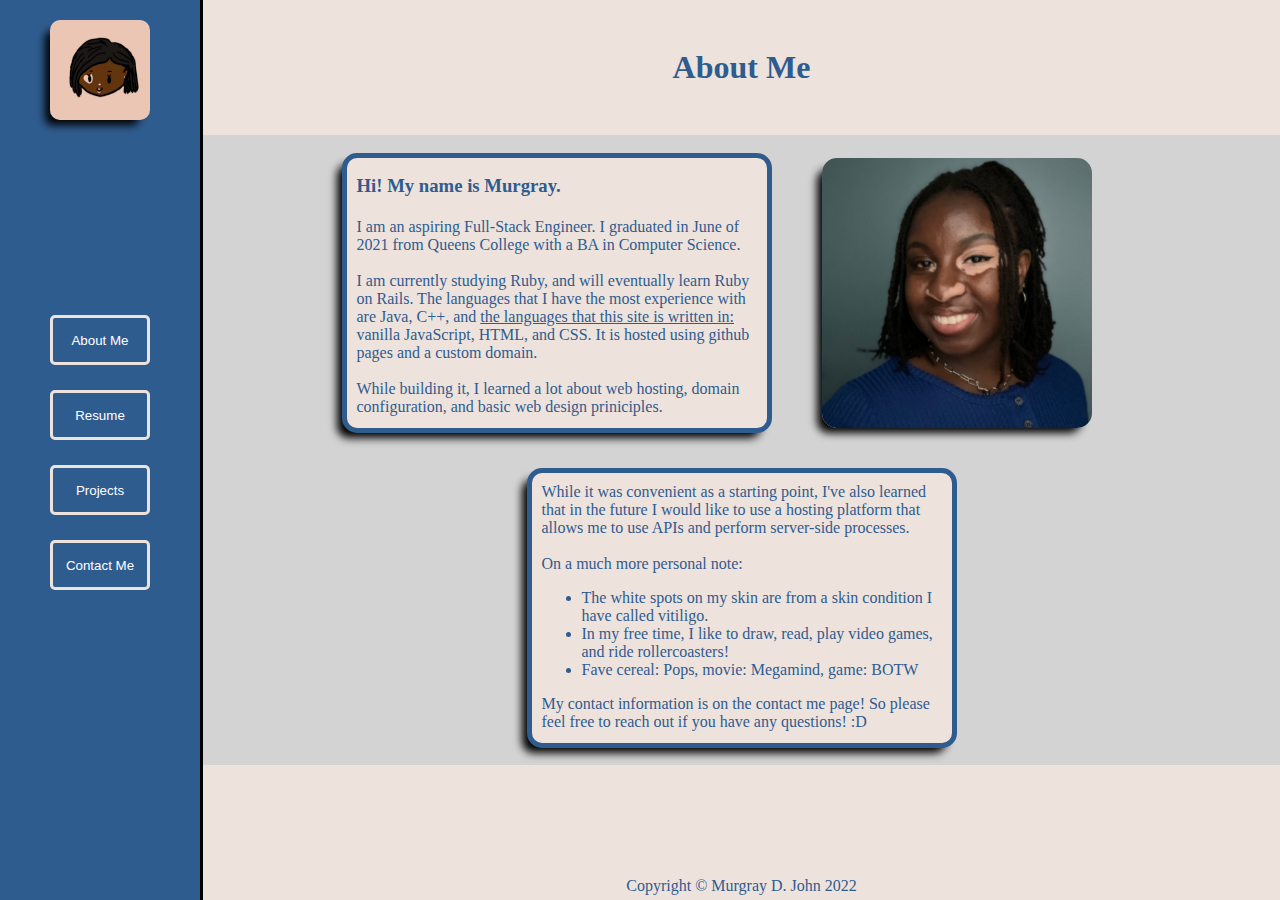
<file: index.html>
<!DOCTYPE html>
<html lang="en-US">
    <head>
        <meta charset="UTF-8">
        <link rel="stylesheet" href="css_files/styles.css">
        <link rel="apple-touch-icon" sizes="180x180" href="images/logos/apple-touch-icon.png">
        <link rel="icon" type="image/png" sizes="32x32" href="images/logos/favicon-32x32.png">
        <link rel="icon" type="image/png" sizes="16x16" href="images/logos/favicon-16x16.png">
        <link rel="manifest" href="site.webmanifest">

        <script type="text/javascript">
            const on_index = true;
        </script>
        <script src="js_files/scripts.js" defer></script>

        <title>Murgray.com</title>
    </head>
    <body>
        <div id="navbar">
            <img src="images/logos/Murgray_site_icon.png" alt="Illustrated face of Murgray" id="site-icon" class="grow shrink">
            <div id="navbar-buttons">
                <button type="button" id="about-btn" class="navbar-button grow shrink">About Me</button>
                <button type="button" id="resume-btn" class="navbar-button grow shrink">Resume</button>
                <button type="button" id="project-btn" class="navbar-button grow shrink">Projects</button>
                <button type="button" id="contact-btn" class="navbar-button grow shrink">Contact Me</button>
            </div>
        </div>

        <div id="main-page">
            <header>
                <h1>About Me</h1>
            </header>
    
    
            
            <div id="content-area">
                <!--Content is appended here-->
                <div id="about-me" class="about-cards grow shrink">
                    <h3 id="greeting">Hi! My name is Murgray.</h3>
                    <p id="about-me-text">
                        <br>
                        I am an aspiring Full-Stack Engineer. 
                        I graduated in June of 2021 from Queens College with a BA in Computer Science.
                        <br>
                        <br>
                        I am currently studying Ruby, and will eventually learn Ruby on Rails. 
                        The languages that I have the most experience with are Java, C++, and 
                        <a href="https://github.com/MurgrayDJ/murgraydj.github.io" target="_blank" id="files-link">
                            the languages that this site is written in: 
                        </a>
                        vanilla JavaScript, HTML, and CSS. It is hosted using 
                        github pages and a custom domain.
                        <br>
                        <br>
                        While building it, I learned a lot about web hosting, domain configuration, and 
                        basic web design priniciples.
                    </p>
                </div>
                <img src="images/selfie_resized.png" id="selfie" class="grow shrink">
                <div id="about-code" class="about-cards grow shrink">
                    <p id="code-card-text">
                        While it was convenient as a starting point, I've also learned that in the future I 
                        would like to use a hosting platform that allows me to use APIs and perform 
                        server-side processes.
                        <br>
                        <br>
                        On a much more personal note:
                        <ul>
                            <li>The white spots on my skin are from a skin condition I have called vitiligo.</li>
                            <li>In my free time, I like to draw, read, play video games, and ride rollercoasters! </li>
                            <li>Fave cereal: Pops, movie: Megamind, game: BOTW</li>
                        </ul>  
                        My contact information is on the contact me page! So please feel free to reach out if 
                        you have any questions! :D
                    </p>
                </div>
            </div>
    
            <footer>
                <p id="copyright">Copyright &#169; Murgray D. John 2022</p>
            </footer>
        </div>

    </body>
</html>
</file>
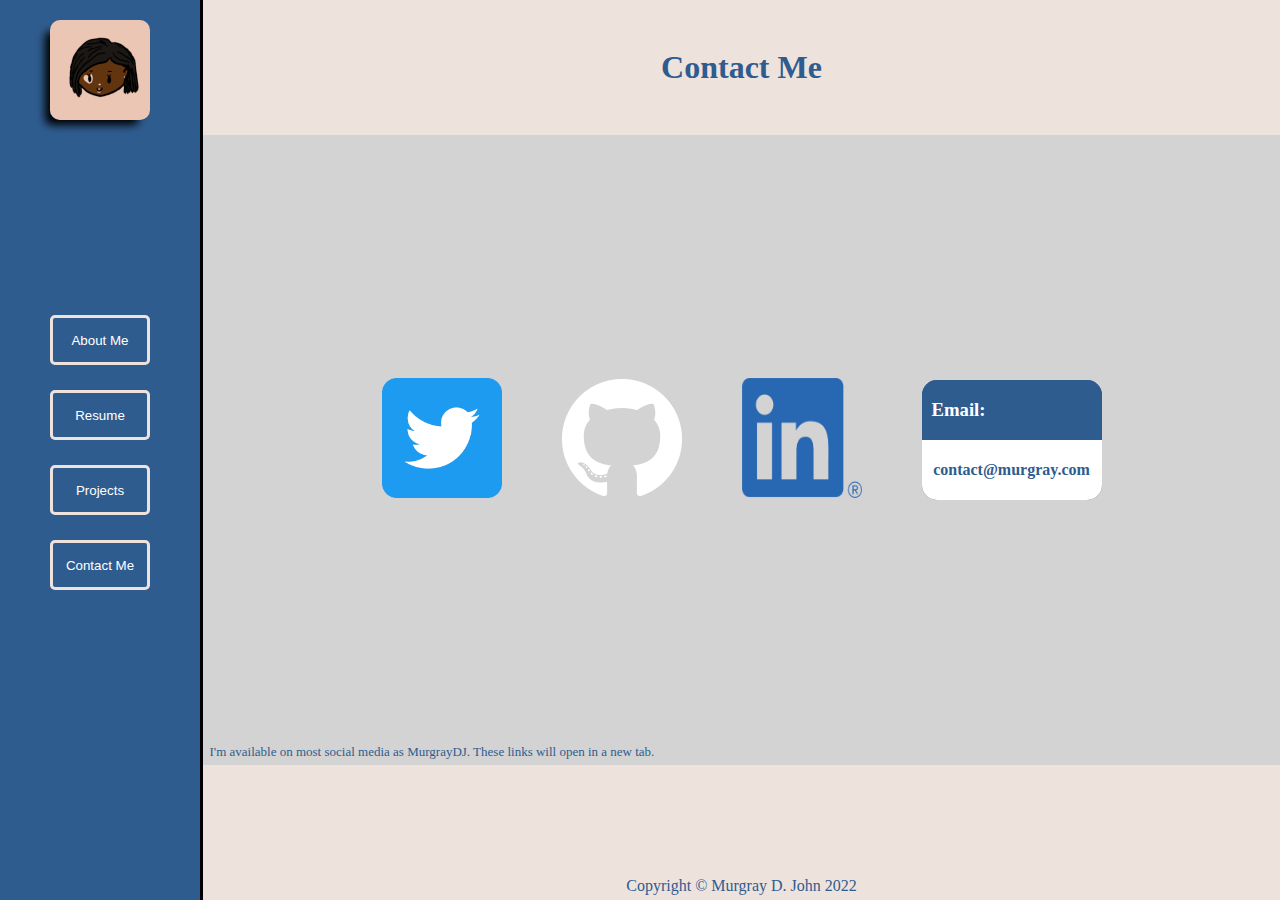
<file: html_files/contact.html>
<!DOCTYPE html>
<html lang="en-US">
    <head>
        <meta charset="UTF-8">
        <link rel="stylesheet" href="../css_files/styles.css">
        <link rel="apple-touch-icon" sizes="180x180" href="../images/logos/apple-touch-icon.png">
        <link rel="icon" type="image/png" sizes="32x32" href="../images/logos/favicon-32x32.png">
        <link rel="icon" type="image/png" sizes="16x16" href="../images/logos/favicon-16x16.png">
        <link rel="manifest" href="../site.webmanifest">

        <script type="text/javascript">
            const on_index = false;
        </script>
        <script src="../js_files/scripts.js" defer></script>

        <title>Murgray.com</title>
    </head>
    <body>
        <div id="navbar">
            <img src="../images/logos/Murgray_site_icon.png" alt="Illustrated face of Murgray" id="site-icon" class="grow shrink">
            <div id="navbar-buttons">
                <button type="button" id="about-btn" class="navbar-button grow shrink">About Me</button>
                <button type="button" id="resume-btn" class="navbar-button grow shrink">Resume</button>
                <button type="button" id="project-btn" class="navbar-button grow shrink">Projects</button>
                <button type="button" id="contact-btn" class="navbar-button grow shrink">Contact Me</button>
            </div>
        </div>

        <div id="main-page">
            <header>
                <h1>Contact Me</h1>
            </header>
    
    
            
            <div id="content-area">
                <!--Content is appended here-->
                <div id="social-content">
                    <div id="app-container">
                        <a href="https://twitter.com/MurgrayDJ" target="_blank" class="social-link">
                            <img alt="Twitter Logo" src="../images/logos/Twitter social icons - rounded square - blue.png" class="social-logos grow shrink">
                        </a>
                        
                        <a href="https://github.com/MurgrayDJ" target="_blank" class="social-link">
                            <img alt="Github Logo" src="../images/logos/GitHub-Mark-Light-120px-plus.png" class="social-logos grow shrink">
                        </a>
                        
                        <a href="https://www.linkedin.com/in/murgraydj/" target="_blank" class="social-link">
                            <img alt="LinkedIn Logo" src="../images/logos/LI-In-Bug.png" class="social-logos grow shrink">
                        </a>
                        
                        <div id="email-me" class="social-logos social-link grow shrink">
                            <div id="email-label"><h3>Email:</h3></div>
                            <!-- Email: contact@murgray.com -->
                            <div id="email-address">contact@murgray.com</div>
                        </div>
                    </div>
                    
                    <p id="social-msg">&nbsp; I'm available on most social media as MurgrayDJ. These links will open in a new tab.</p>
                </div>
            </div>
            
            
            
            <footer>
                <p id="copyright">Copyright &#169; Murgray D. John 2022</p>
            </footer>
        </div>

    </body>
</html>
</file>
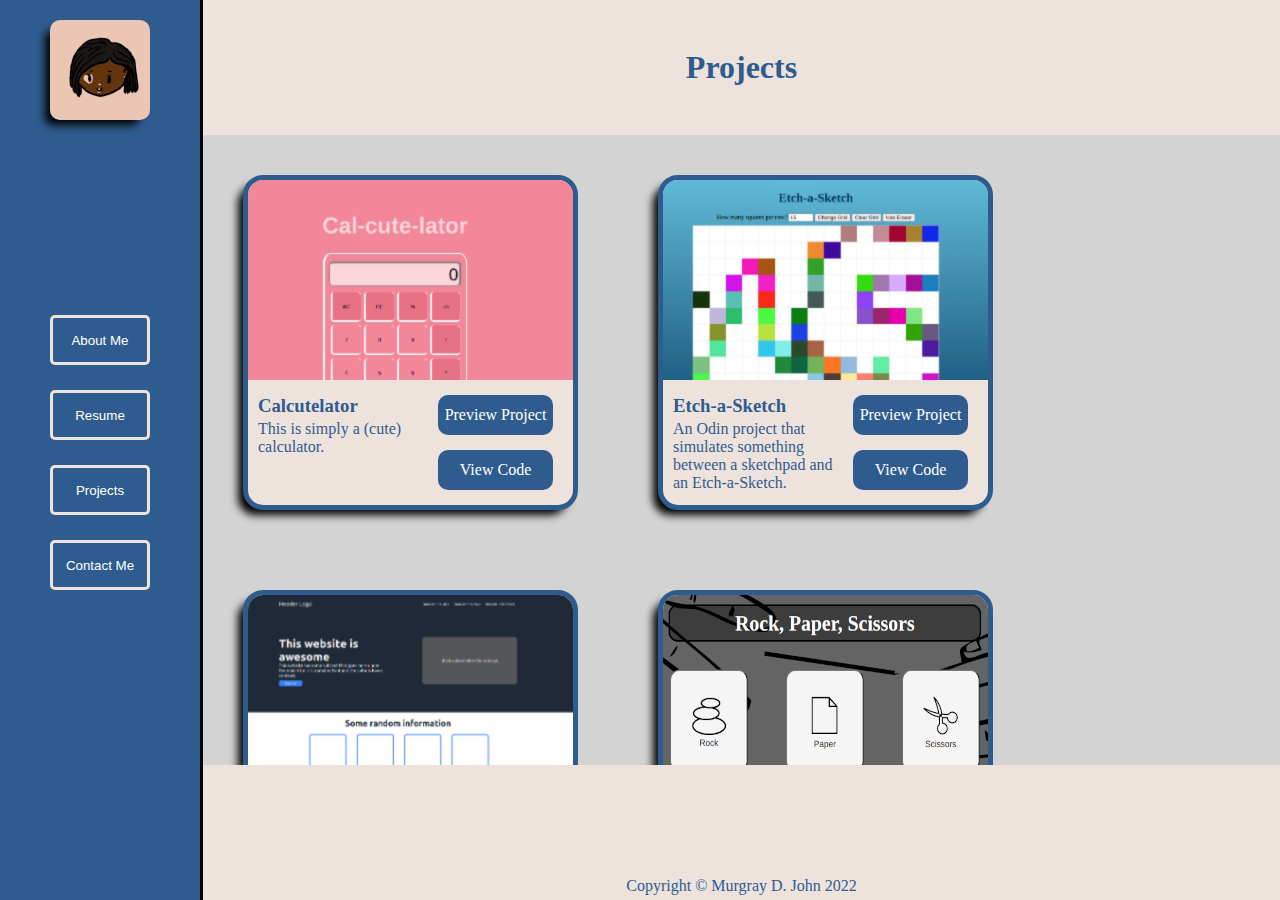
<file: html_files/projects.html>
<!DOCTYPE html>
<html lang="en-US">
    <head>
        <meta charset="UTF-8">
        <link rel="stylesheet" href="../css_files/styles.css">
        <link rel="apple-touch-icon" sizes="180x180" href="../images/logos/apple-touch-icon.png">
        <link rel="icon" type="image/png" sizes="32x32" href="../images/logos/favicon-32x32.png">
        <link rel="icon" type="image/png" sizes="16x16" href="../images/logos/favicon-16x16.png">
        <link rel="manifest" href="../site.webmanifest">

        <script type="text/javascript">
            const on_index = false;
        </script>
        <script src="../js_files/project-data.js" defer></script>
        <script src="../js_files/scripts.js" defer></script>

        <title>Murgray.com</title>
    </head>
    <body>
        <div id="navbar">
            <img src="../images/logos/Murgray_site_icon.png" alt="Illustrated face of Murgray" id="site-icon" class="grow">
            <div id="navbar-buttons">
                <button type="button" id="about-btn" class="navbar-button grow shrink">About Me</button>
                <button type="button" id="resume-btn" class="navbar-button grow shrink">Resume</button>
                <button type="button" id="project-btn" class="navbar-button grow shrink">Projects</button>
                <button type="button" id="contact-btn" class="navbar-button grow shrink">Contact Me</button>
            </div>
        </div>

        <div id="main-page">
            <header>
                <h1>Projects</h1>
            </header>
    
    
            
            <div id="content-area">
                <!--Content is appended here-->
                <div id="project-group"></div>
            </div>
    
            <footer>
                <p id="copyright">Copyright &#169; Murgray D. John 2022</p>
            </footer>
        </div>

    </body>
</html>
</file>
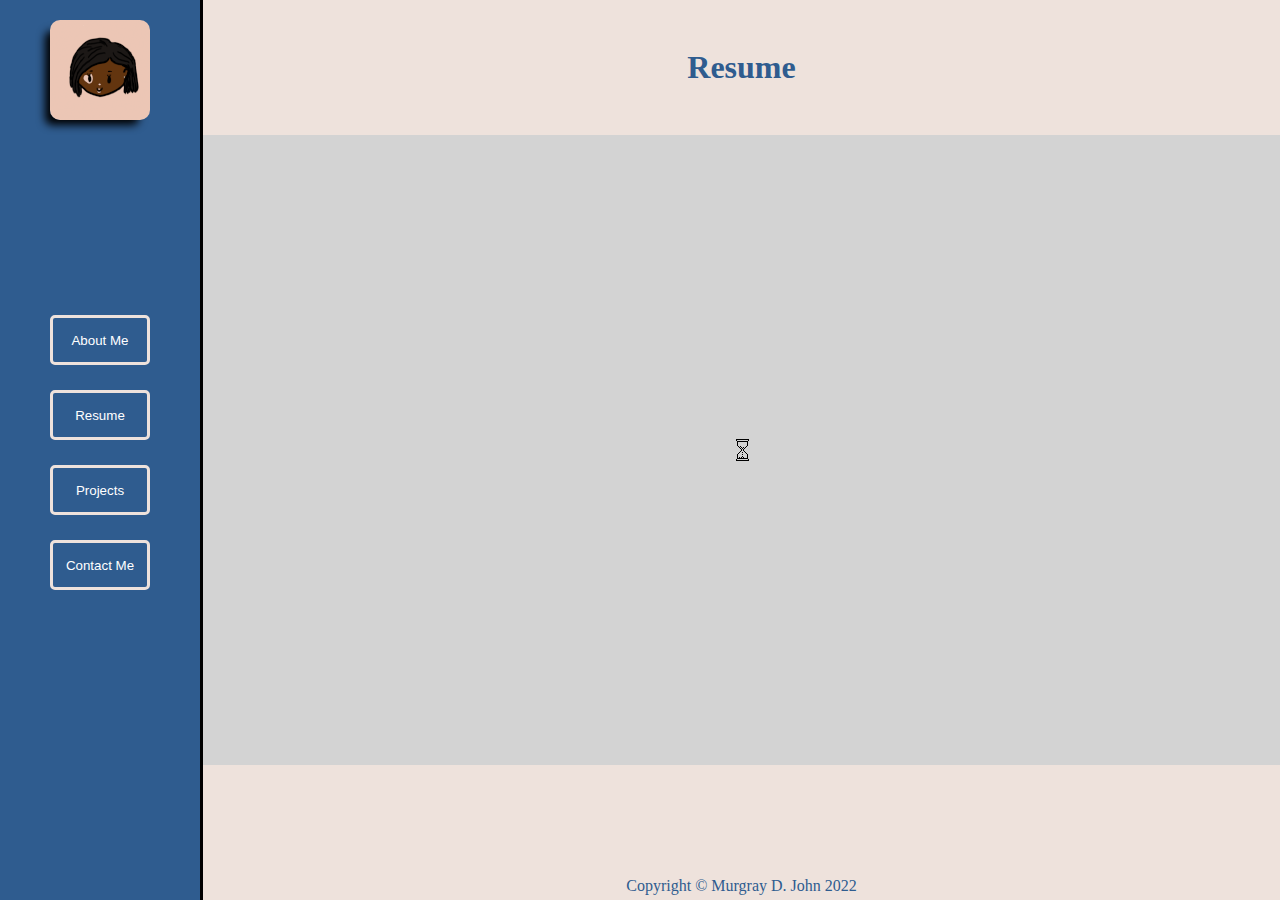
<file: html_files/resume.html>
<!DOCTYPE html>
<html lang="en-US">
    <head>
        <meta charset="UTF-8">
        <link rel="stylesheet" href="../css_files/styles.css">
        <link rel="apple-touch-icon" sizes="180x180" href="../images/logos/apple-touch-icon.png">
        <link rel="icon" type="image/png" sizes="32x32" href="../images/logos/favicon-32x32.png">
        <link rel="icon" type="image/png" sizes="16x16" href="../images/logos/favicon-16x16.png">
        <link rel="manifest" href="../site.webmanifest">

        <script type="text/javascript">
            const on_index = false;
        </script>
        <script src="../js_files/scripts.js" defer></script>

        <title>Murgray.com</title>
    </head>
    <body>
        <div id="navbar">
            <img src="../images/logos/Murgray_site_icon.png" alt="Illustrated face of Murgray" id="site-icon" class="grow">
            <div id="navbar-buttons">
                <button type="button" id="about-btn" class="navbar-button grow shrink">About Me</button>
                <button type="button" id="resume-btn" class="navbar-button grow shrink">Resume</button>
                <button type="button" id="project-btn" class="navbar-button grow shrink">Projects</button>
                <button type="button" id="contact-btn" class="navbar-button grow shrink">Contact Me</button>
            </div>
        </div>

        <div id="main-page">
            <header>
                <h1>Resume</h1>
            </header>
    
    
            
            <div id="content-area" style="background: url(../images/loading.gif) center center no-repeat;">
                <!--Content is appended here-->
                <iframe src="https://drive.google.com/file/d/1eHoTQjB85OfSjEqraGX0BZoBDA4yCAka/preview"
                    allow="autoplay" id="resume-pdf"></iframe>
            </div>
    
            <footer>
                <p id="copyright">Copyright &#169; Murgray D. John 2022</p>
            </footer>
        </div>

    </body>
</html>
</file>
<file: css_files/styles.css>
/* Color scheme
#2F5C8F
#EEE2DC
#4a93e6
lightgray
black
white
*/

/* CSS for all pages */
body{
    display: flex;
    min-height: 100vh;
    margin: 0;
    justify-content: stretch;
    overflow: hidden;
    box-sizing: border-box;
    background-color: lightgray;
}

#navbar{
    height: 100vh;
    min-width: max-content;
    flex: 0 0.5 200px;
    background-color: #2F5C8F;
    display: flex;
    flex-direction: column;
    align-items: center;
    justify-content: space-between;
    border-right: solid black;
    overflow-y: auto;
}

@media screen and (min-width: 600px) {
    #navbar{
        flex-shrink: 0;
    }
}

@media screen and (max-width: 600px){
    #navbar{
        max-width: 0;
        overflow: hidden;
        transition: 0.3s;
    }
}

@media screen and (max-height: 440px){
    #navbar{
        overflow-y: scroll;
    }
}


#site-icon{
    width: 100px;
    height: 100px;
    margin: 20px;
    border-radius: 10%;
    box-shadow: -8px 8px 8px -3px black;
}

#navbar-buttons{
    display: flex;
    height: 65%;
    flex-direction: column;
    gap: 25px;
}

.navbar-button{
    background-color: #2F5C8F;
    border: solid #EEE2DC;
    color: white;
    height: 50px;
    width: 100px;
    border-radius: 5px;
}

button:hover{
    background-color: #4a93e6;
}

#main-page{
    display: flex;
    flex-direction: column;
    flex-grow: 1;
}

header, footer{
    width: 100%;
    min-height: 15vh;
    background-color: #EEE2DC;
}

header{
    display: flex;
    justify-content: center;
    align-items: center;
}

h1{
    color: #2F5C8F;
}

#content-area{
    background-color: lightgray;
    flex-grow: 1;
    width: 100%;
    height: 70vh;
    display: flex;
    justify-content: center;
    align-items: center;
    flex-wrap: wrap;
    overflow: auto;
}

footer{
    color: #2F5C8F;
    display: flex;
    justify-content: center;
    align-items: flex-end;
}

.grow { 
    transition: all .2s ease-in-out; 
}

.grow:hover { 
    transform: scale(1.1); 
}

.shrink:active { 
    transform: translateY(4px);
}



/* Scrollbar */
::-webkit-scrollbar {
    width: 15px;
}

::-webkit-scrollbar-track {
    background: lightgray;
}

::-webkit-scrollbar-thumb {
    background:#2F5C8F;
    border-radius: 3px;
}

::-webkit-scrollbar-thumb:hover {
    background:#4a93e6;
}



/* About Me Page */
.about-cards{
    background-color: #EEE2DC;
    color: #2F5C8F;
    border-radius: 15px;
    height: 250px;
    width: 400px;
    padding: 10px;
    box-shadow: -8px 8px 8px -3px black;

    border: solid #2F5C8F;
    border-width: 5px;
}

.about-cards > h3{
    margin-top: 7px;
    margin-bottom: 3px;
}

#selfie{
    height: 270px;
    width: 270px;
    border-radius: 15px;
    box-shadow: -8px 8px 8px -3px black;
    margin: 0 50px;
}

#files-link, #files-link:visited{
    color: #2F5C8F;
}

#files-link:hover, #files-link:active{
    color: #4a93e6;
}


/* Projects Page */
#project-group{
    height: 70vh;
    width: auto;
    display: flex;
    flex-wrap: wrap;
    overflow: auto;
    flex-shrink: 1;
}

.project{
    height: 325px;
    width: 325px;
    background-color: #EEE2DC;
    border-radius: 20px;
    margin: 40px;
    flex-shrink: 0;
    flex-grow: 0;
    display: flex;
    flex-direction: column;
    border: solid #2F5C8F;
    border-width: 5px;
    box-shadow: -8px 8px 8px -3px black;
}

.project-img{
    border-top-left-radius: 15px;
    border-top-right-radius: 15px;
    height: 200px;
    width: 325px;
}

.project-info{
    height: 125px;
    width: 315px;
    display: flex;
    border-bottom-left-radius: 15px;
    border-bottom-right-radius: 15px;
}

.description{
    width: 180px;
    height: auto;
    white-space: pre-line;
    padding-left: 10px;
    margin-right: 5px;
    color: #2F5C8F;
}

.description > h3{
    margin-top: 15px;
    margin-bottom: 3px;
}

p{
    margin-top: 0;
    margin-bottom: 5px;
}

.btn-section{
    flex-grow: 0;
    flex-shrink: 0;
    display: flex;
    flex-direction: column;
    overflow: hidden;
    height: 100px;
    padding: 15px 10px;
    gap: 15px;
}

.project-btn{
    text-decoration: none;
    background-color:#2F5C8F;
    border: none;
    border-radius: 10px;
    color:white;
    height: 40px;
    width: 115px;
    display: flex;
    justify-content: center;
    align-items: center;
}

.project-btn:hover{
    background:#4a93e6;
}



/* Resume Page */
iframe{
    border: none;
}

#resume-pdf{
    height: 100%;
    width: 100%;
}



/* Contact Me page */
#social-content{
    display: flex;
    flex-direction: column;
    min-height: 100%;
    width: 100%;
    justify-content: center;
    align-items: center;
}

#app-container{
    height: 100%;
    width: 100%;
    display: flex;
    flex-wrap: wrap;
    justify-content: center;
    align-items: center;
    flex-grow: 1;
}

.social-link{
    margin: 30px;
}

.social-logos{
    width: 120px;
    height: 120px;
}

#email-me{
    background-color: #2F5C8F;
    border-radius: 15px;
    width: 180px;
    font-weight: bold;
    display: flex;
    flex-direction: column;
}

#email-label{
    background-color: #2F5C8F;
    border-top-left-radius: 15px;
    border-top-right-radius: 15px;
    flex: 1;
    display: flex;
    padding-left: 10px;
    align-items: center;
    color: white;
}

#email-address{
    background-color: white;
    border-bottom-left-radius: 15px;
    border-bottom-right-radius: 15px;
    flex: 1;
    display: flex;
    justify-content: center;
    align-items: center;
    color:#2F5C8F;
}

#social-msg{
    color:#2F5C8F;
    font-size: small;
    align-self: flex-start;
}
</file>
